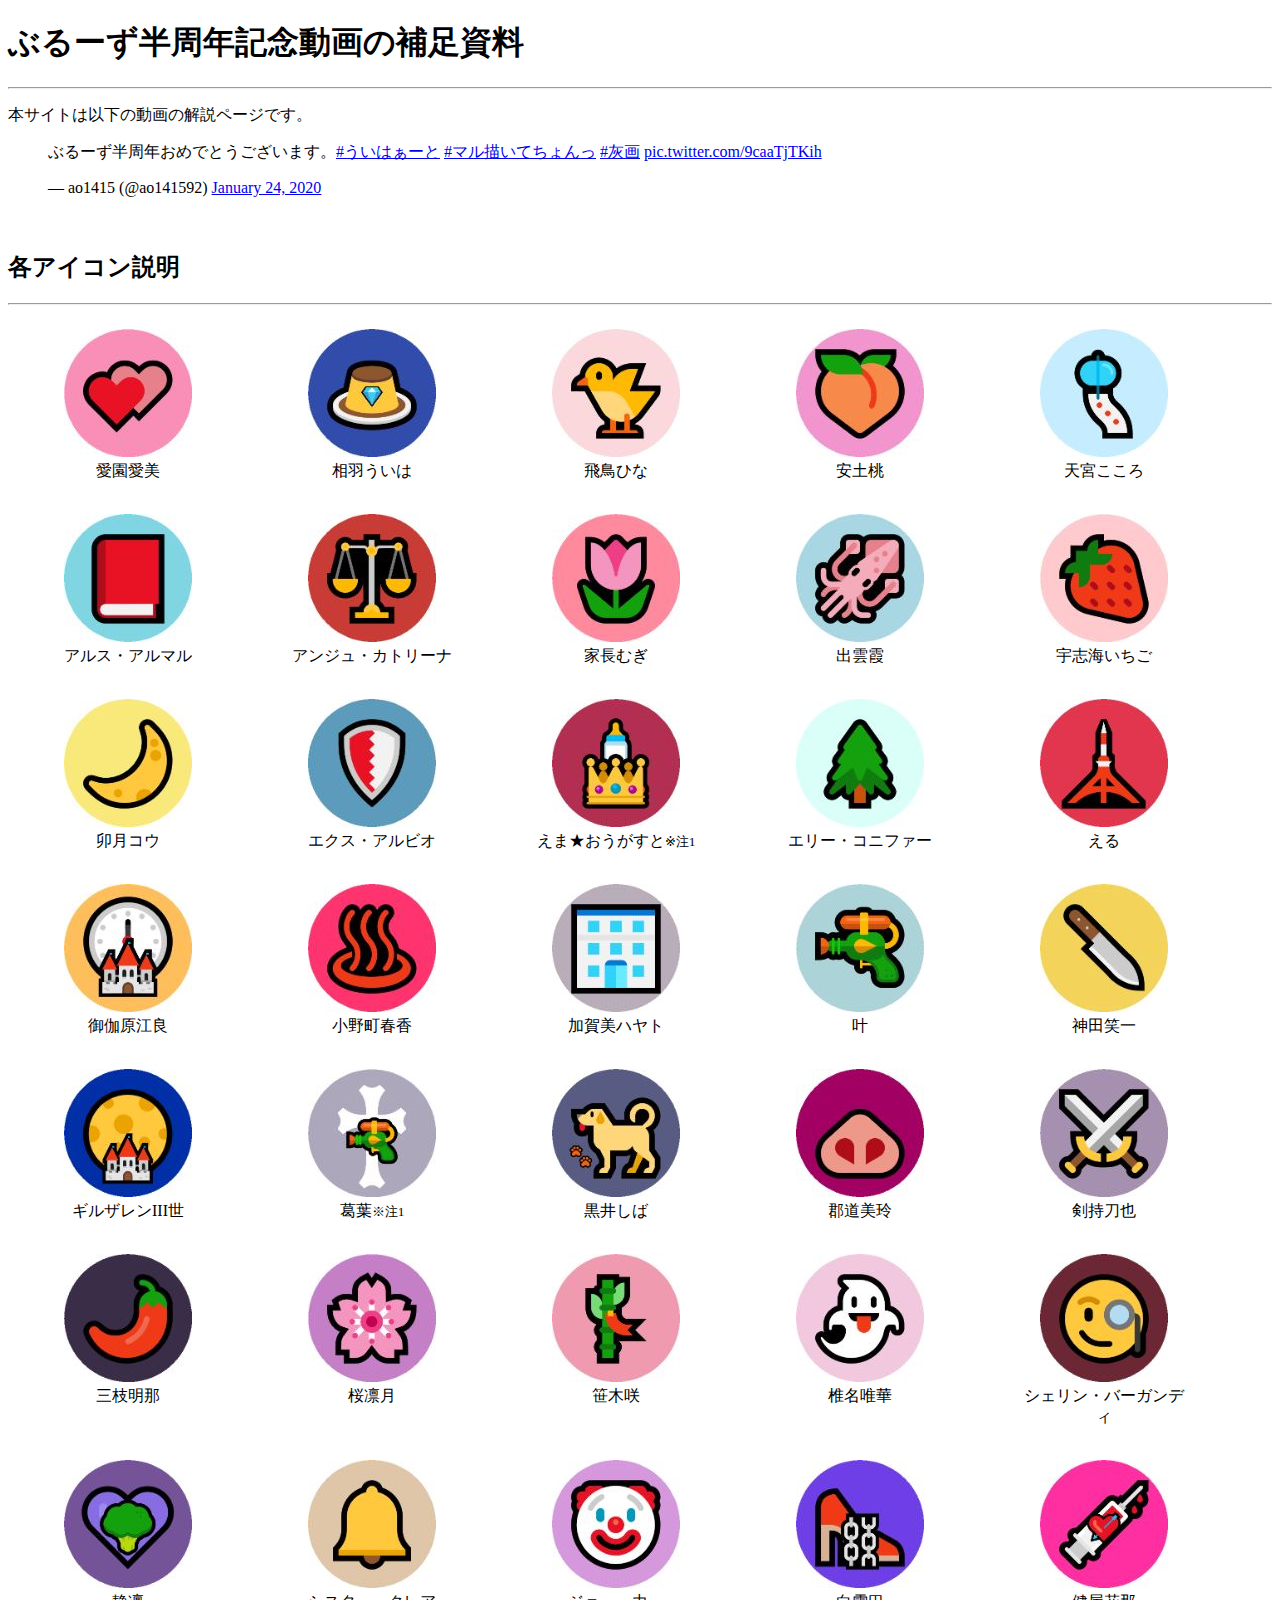
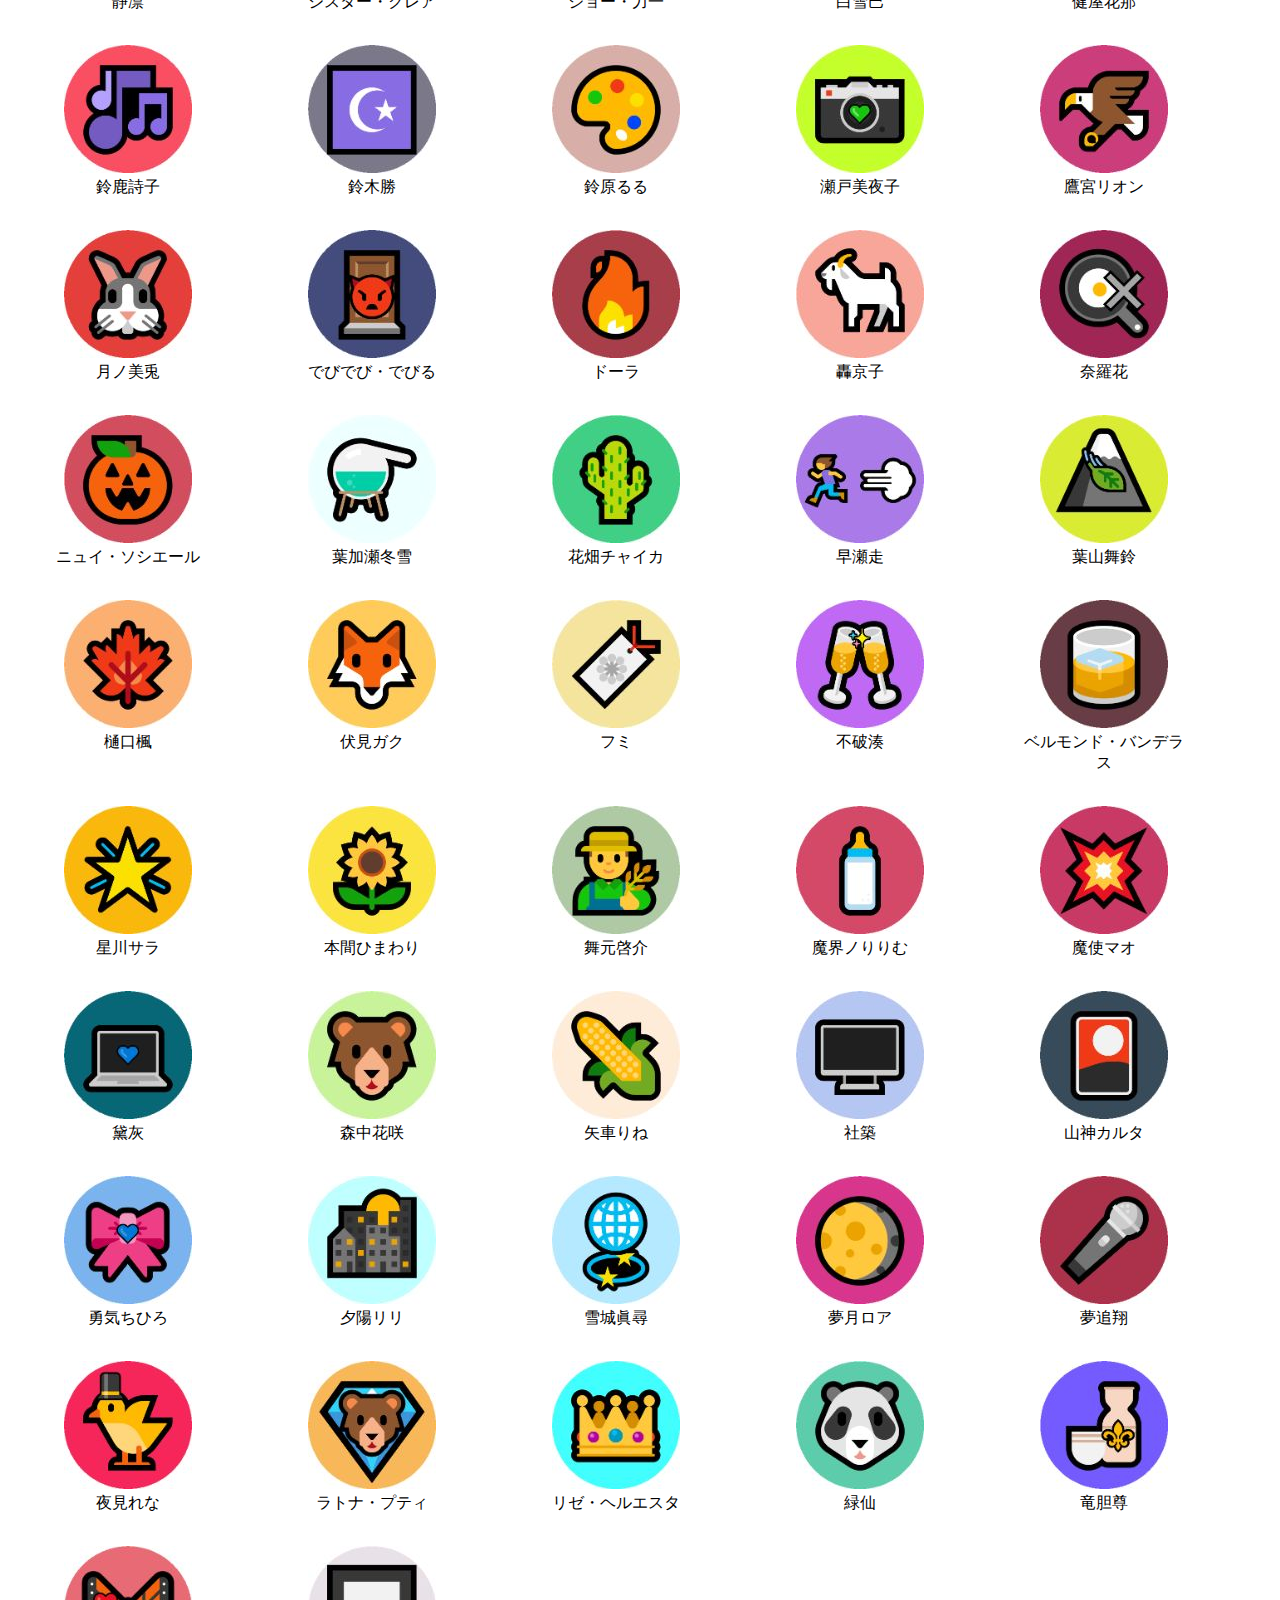
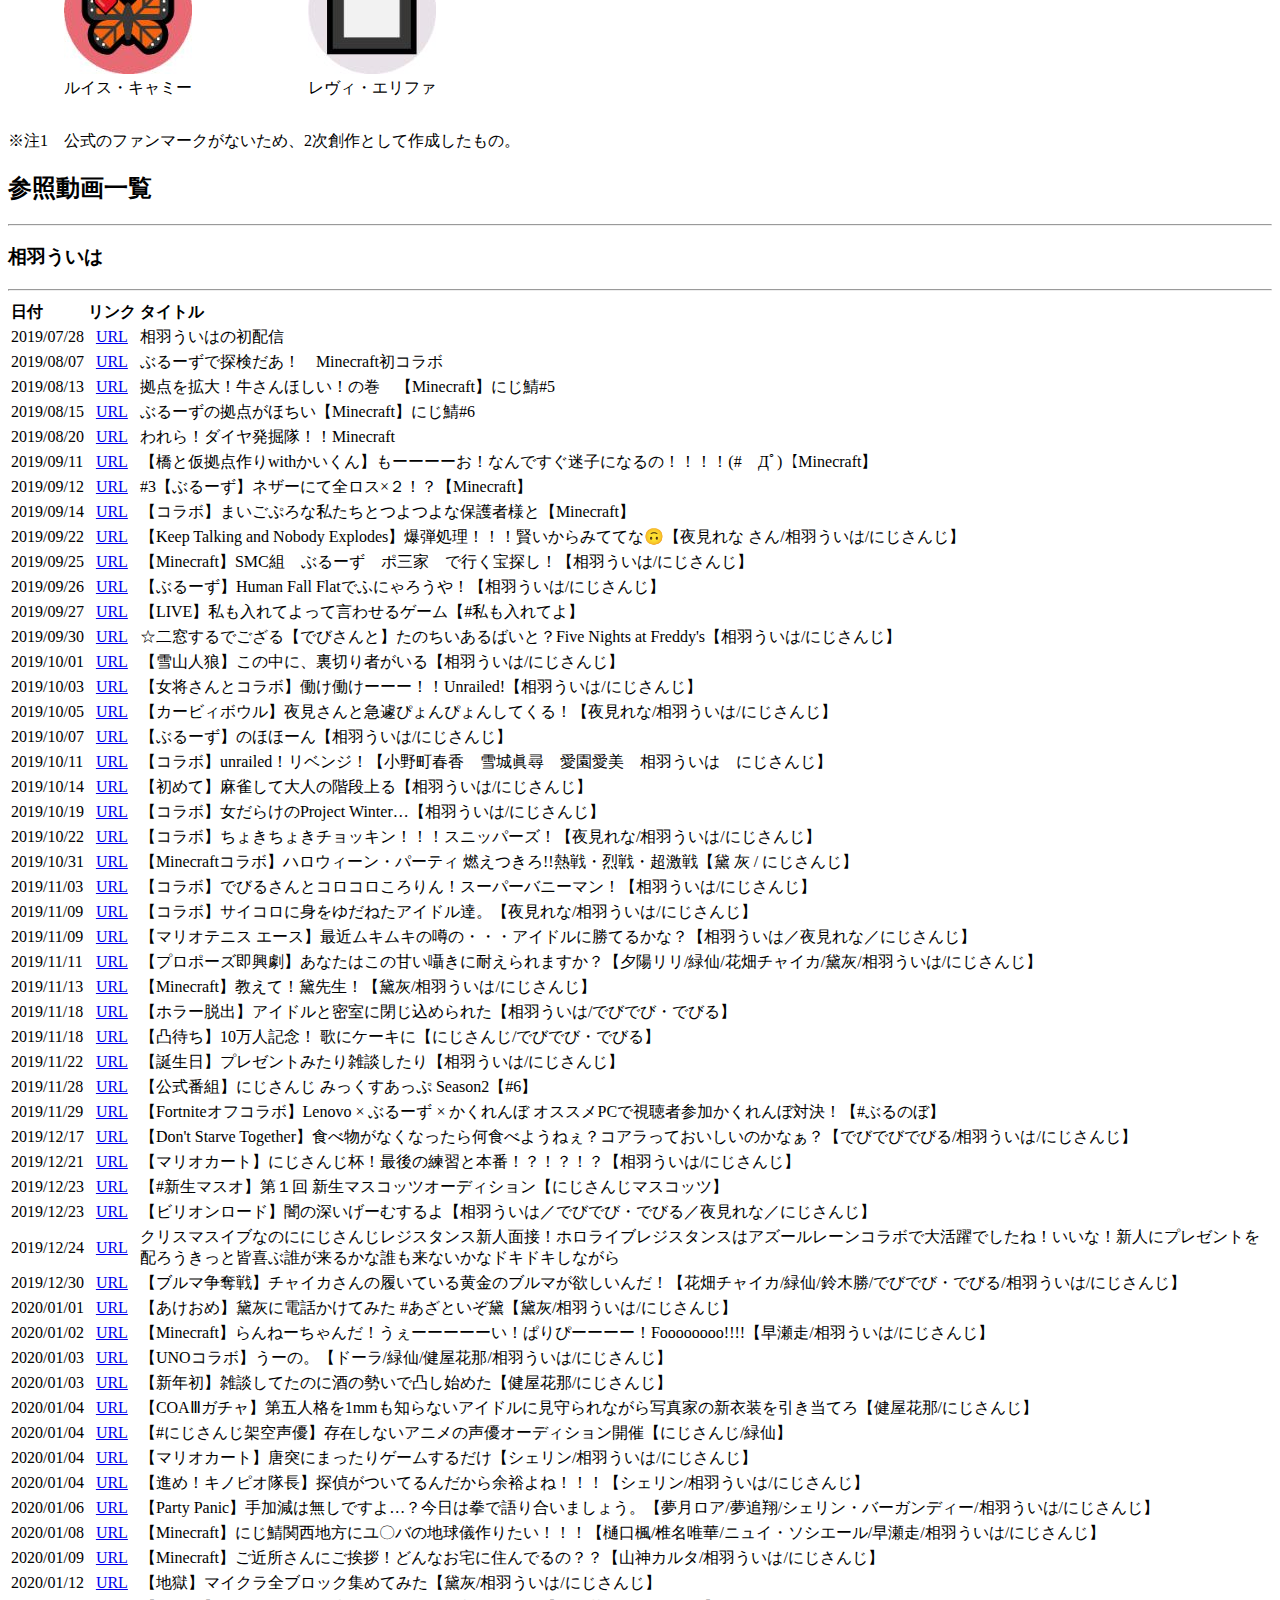
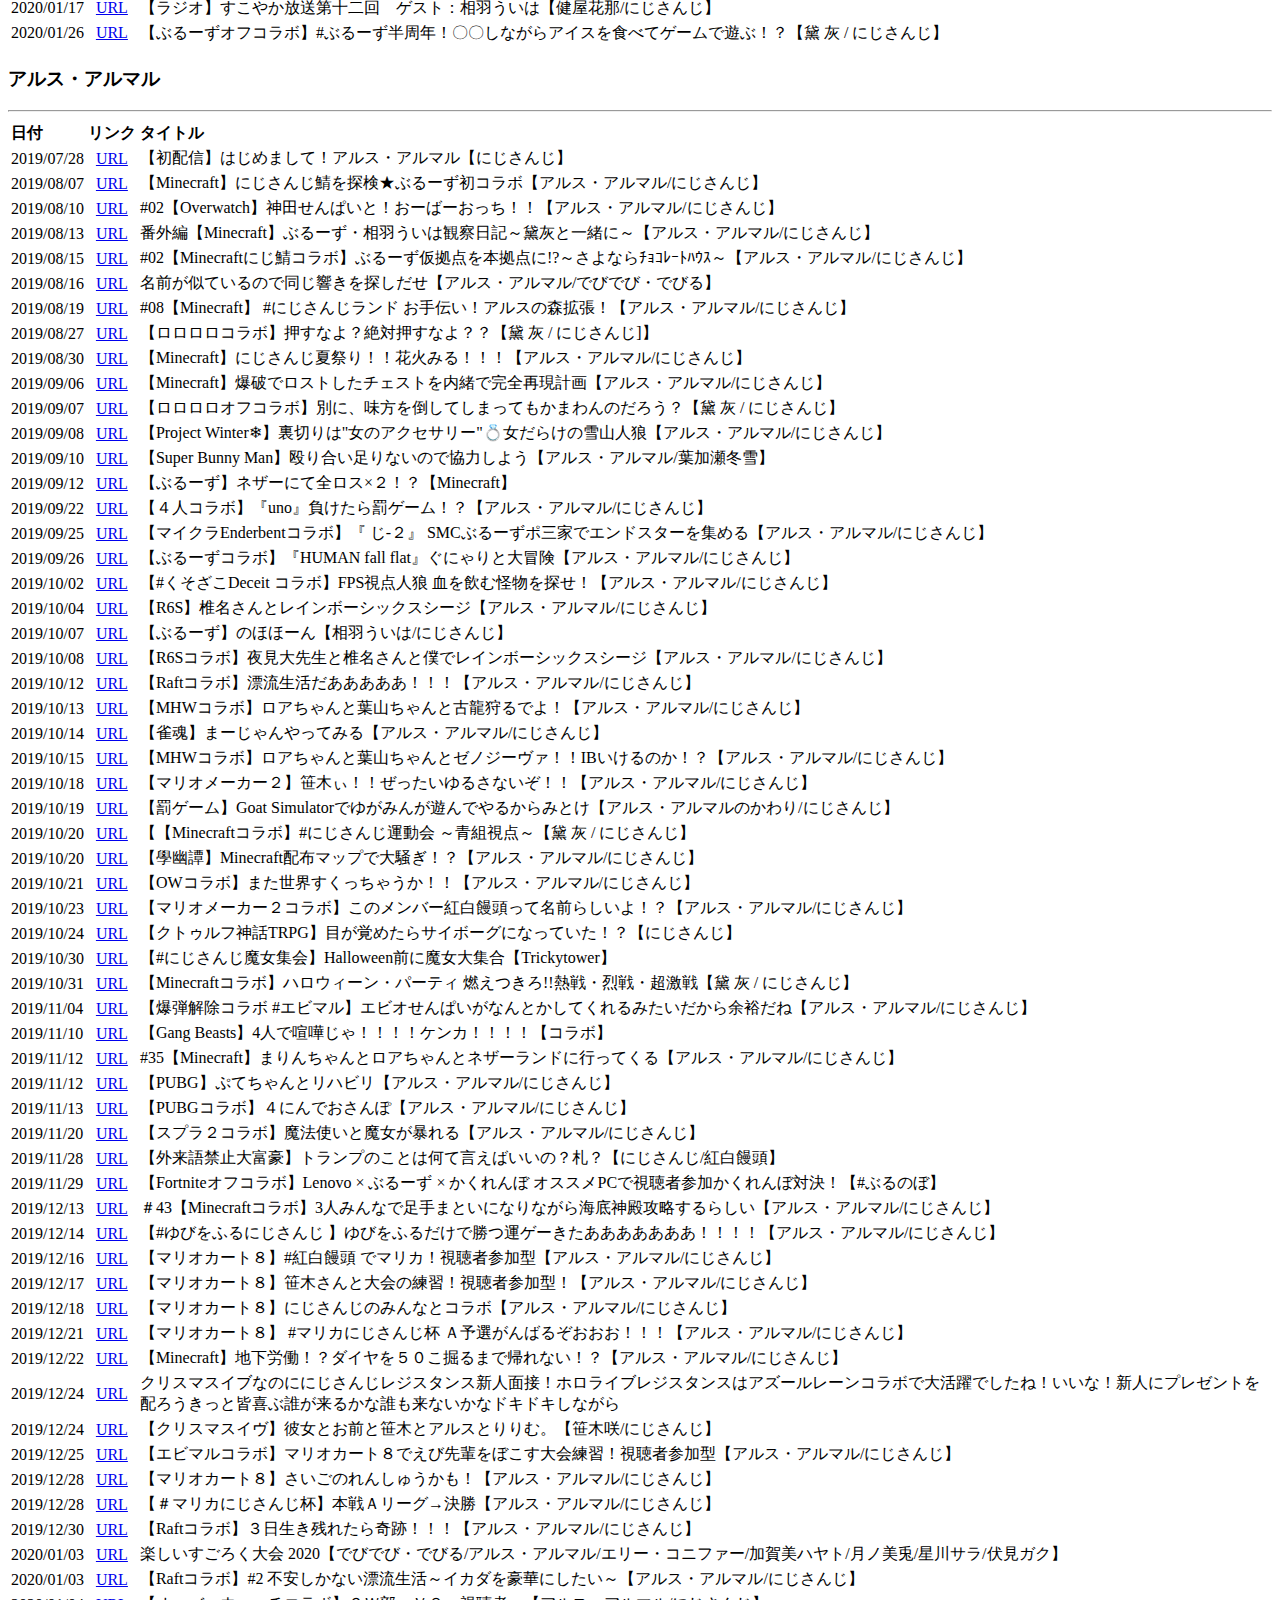
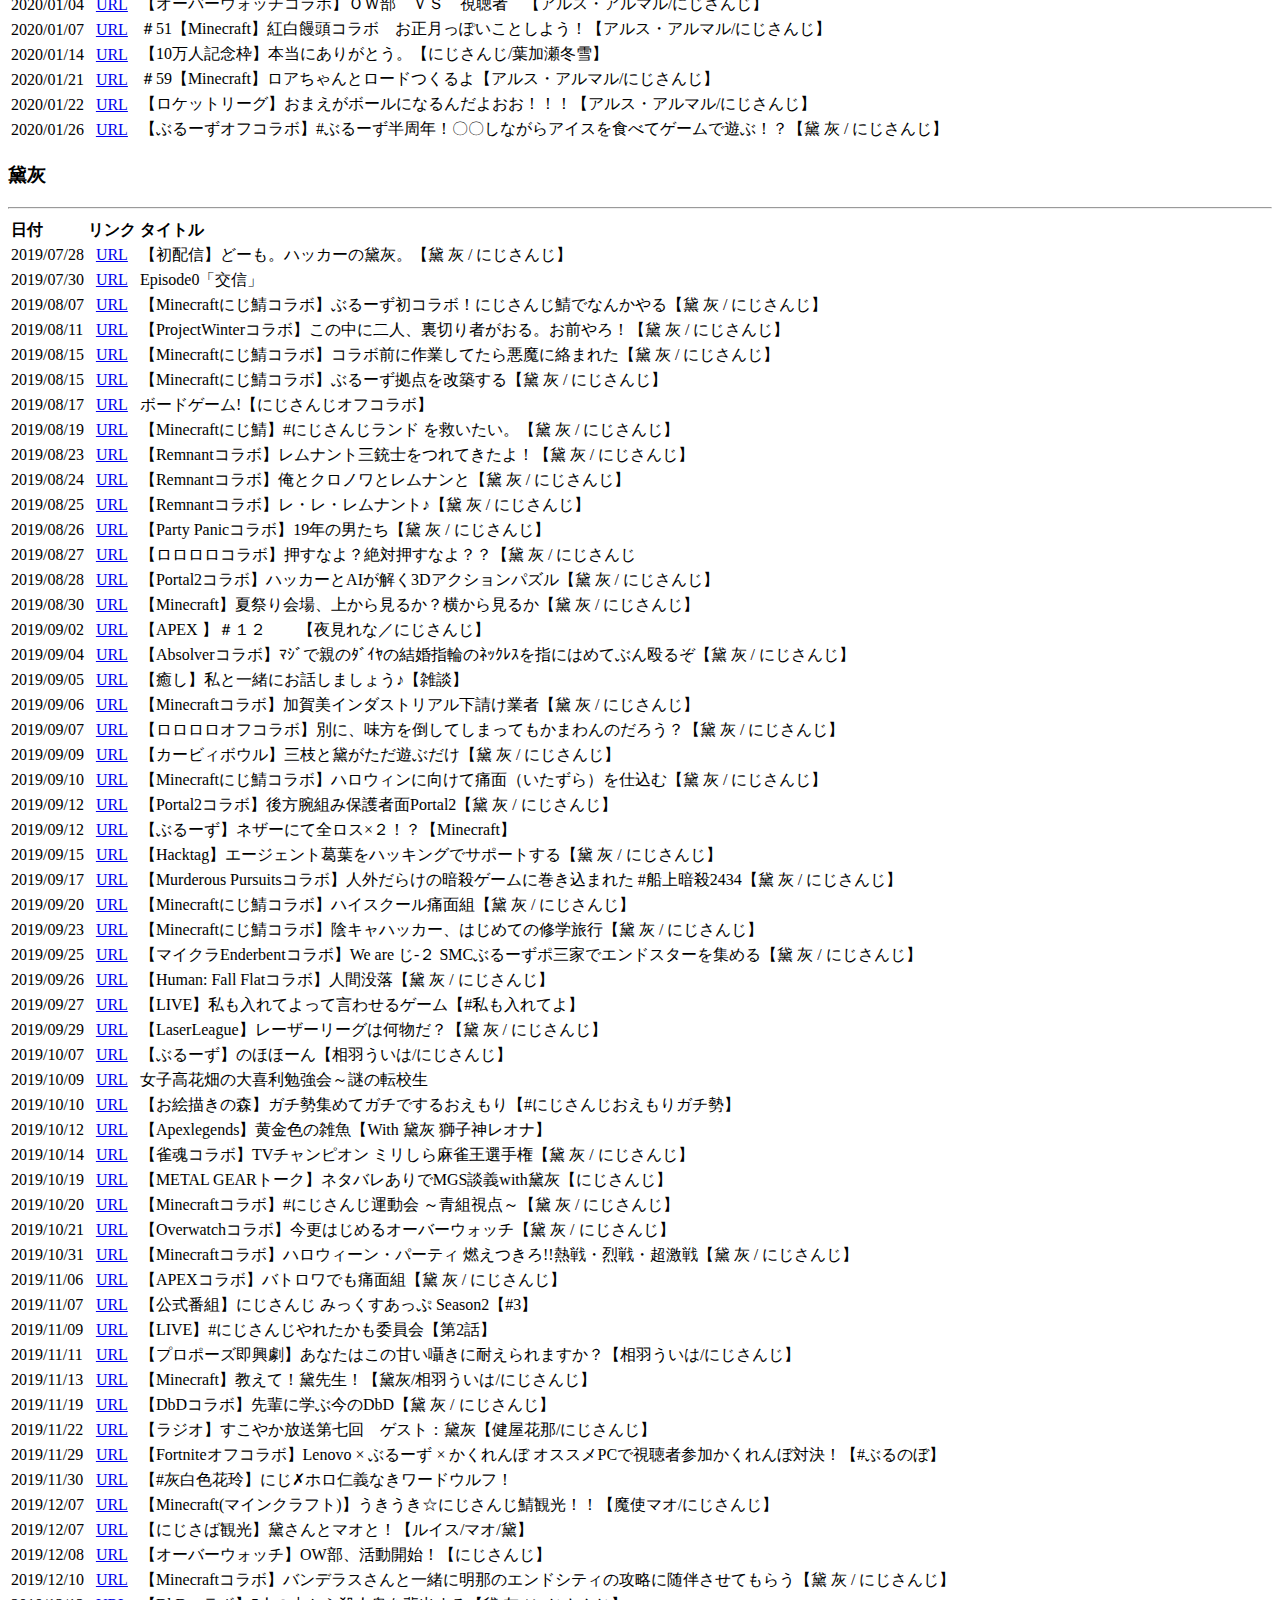
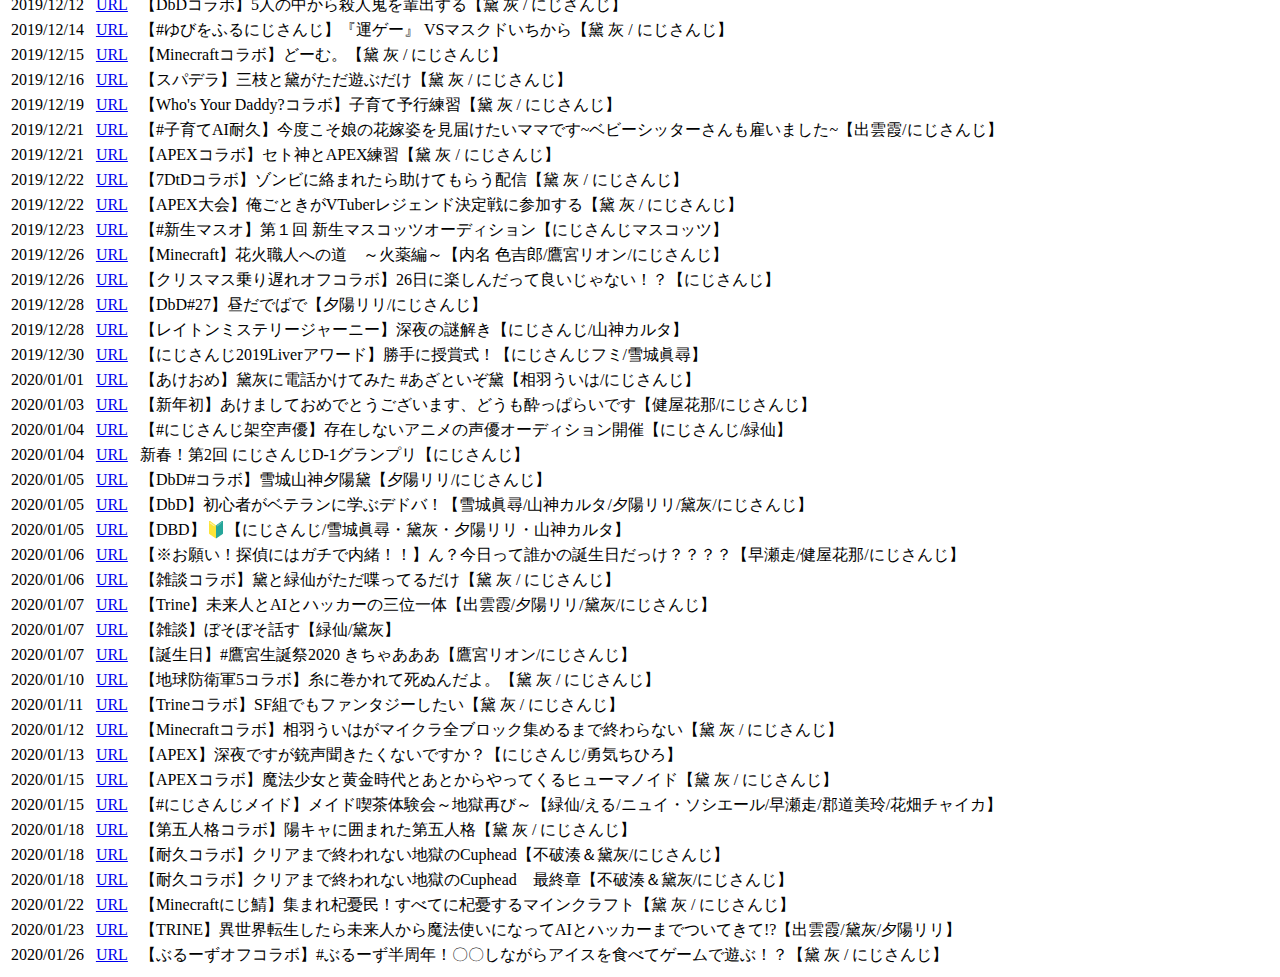
<file: public/にじさんじ/ぶるーず/半周年記念/index.html>
<!DOCTYPE html>
<html>

<head>
    <meta http-equiv="X-UA-Compatible" content="IE=edge">

    <!-- ページのタイトルを記述 -->
    <title>ぶるーず半周年記念</title>

    <meta charset="utf-8">

    <!-- content属性にページの紹介文を記述 -->
    <meta name="description" content="補足説明">

    <!-- content属性にページの著者情報を記述 -->
    <meta name="author" content="ao1415">

    <!-- モバイル端末への対応、ページをビューポートの幅に合わせてレンダリング（Android, iOS6以降）
     	ズームを許可しない設定「user-scalable=no」は加えない -->
    <meta name="viewport" content="width=device-width, initial-scale=1">

    <!-- スタイルシートはできるだけ早くレンダリングされるため、HTMLドキュメントの上の方に記述
     	href属性にスタイルシートファイルのURIを記述 -->
    <link rel="stylesheet" href="./default.css">

    <!-- IE8以下用に2つのスクリプトを記述
		html5shiv.js: IE8以下にHTML5の要素を認識するようにさせる
		respond.js: IE8以下にMedia Queriesの代替え機能を提供 -->
    <!--[if lt IE 9]>
			<script src="//cdn.jsdelivr.net/html5shiv/3.7.2/html5shiv.min.js"></script>
			<script src="//cdnjs.cloudflare.com/ajax/libs/respond.js/1.4.2/respond.min.js"></script>
		<![endif]-->

    <!-- href属性にファビコンファイルのURIを記述 -->
    <!-- <link rel="shortcut icon" href=""> -->

    <!-- コメントアウトしてあるコードは、iOS/Android用のアイコン指定 -->
    <!--
		<meta name="mobile-web-app-capable" content="yes">
		<link rel="icon" sizes="196x196" href="">
		<link rel="apple-touch-icon" sizes="152x152" href="">
		-->

    <!-- スクリプトでブロッキングを起こさないものはここに記述
		可能であれば「async（文書の読み込みが完了した時点でスクリプトを実行）」を使用
		Example: <script src="" async></script> -->
</head>

<body>

    <!-- コンテンツを記述 -->

    <h1>ぶるーず半周年記念動画の補足資料</h1>
    <hr>

    <p>本サイトは以下の動画の解説ページです。</p>
    <blockquote class="twitter-tweet"><p lang="ja" dir="ltr">ぶるーず半周年おめでとうございます。<a href="https://twitter.com/hashtag/%E3%81%86%E3%81%84%E3%81%AF%E3%81%81%E3%83%BC%E3%81%A8?src=hash&amp;ref_src=twsrc%5Etfw">#ういはぁーと</a> <a href="https://twitter.com/hashtag/%E3%83%9E%E3%83%AB%E6%8F%8F%E3%81%84%E3%81%A6%E3%81%A1%E3%82%87%E3%82%93%E3%81%A3?src=hash&amp;ref_src=twsrc%5Etfw">#マル描いてちょんっ</a>            <a href="https://twitter.com/hashtag/%E7%81%B0%E7%94%BB?src=hash&amp;ref_src=twsrc%5Etfw">#灰画</a> <a href="https://t.co/9caaTjTKih">pic.twitter.com/9caaTjTKih</a></p>&mdash; ao1415 (@ao141592) <a href="https://twitter.com/ao141592/status/1220814237808746496?ref_src=twsrc%5Etfw">January 24, 2020</a></blockquote><script async src="https://platform.twitter.com/widgets.js" charset="utf-8"></script>
    <br>

    <h2>各アイコン説明</h2>
    <hr>
    <figure class="thumbnail"><img src="./img/愛園愛美.jpg"><figcaption>愛園愛美</figcaption></figure>
    <figure class="thumbnail"><img src="./img/相羽ういは.jpg"><figcaption>相羽ういは</figcaption></figure>
    <figure class="thumbnail"><img src="./img/飛鳥ひな.jpg"><figcaption>飛鳥ひな</figcaption></figure>
    <figure class="thumbnail"><img src="./img/安土桃.jpg"><figcaption>安土桃</figcaption></figure>
    <figure class="thumbnail"><img src="./img/天宮こころ.jpg"><figcaption>天宮こころ</figcaption></figure>
    <figure class="thumbnail"><img src="./img/アルス・アルマル.jpg"><figcaption>アルス・アルマル</figcaption></figure>
    <figure class="thumbnail"><img src="./img/アンジュ・カトリーナ.jpg"><figcaption>アンジュ・カトリーナ</figcaption></figure>
    <figure class="thumbnail"><img src="./img/家長むぎ.jpg"><figcaption>家長むぎ</figcaption></figure>
    <figure class="thumbnail"><img src="./img/出雲霞.jpg"><figcaption>出雲霞</figcaption></figure>
    <figure class="thumbnail"><img src="./img/宇志海いちご.jpg"><figcaption>宇志海いちご</figcaption></figure>
    <figure class="thumbnail"><img src="./img/卯月コウ.jpg"><figcaption>卯月コウ</figcaption></figure>
    <figure class="thumbnail"><img src="./img/エクス・アルビオ.jpg"><figcaption>エクス・アルビオ</figcaption></figure>
    <figure class="thumbnail"><img src="./img/えま★おうがすと.jpg"><figcaption>えま★おうがすと<small>※注1</small></figcaption></figure>
    <figure class="thumbnail"><img src="./img/エリー・コニファー.jpg"><figcaption>エリー・コニファー</figcaption></figure>
    <figure class="thumbnail"><img src="./img/える.jpg"><figcaption>える</figcaption></figure>
    <figure class="thumbnail"><img src="./img/御伽原江良.jpg"><figcaption>御伽原江良</figcaption></figure>
    <figure class="thumbnail"><img src="./img/小野町春香.jpg"><figcaption>小野町春香</figcaption></figure>
    <figure class="thumbnail"><img src="./img/加賀美ハヤト.jpg"><figcaption>加賀美ハヤト</figcaption></figure>
    <figure class="thumbnail"><img src="./img/叶.jpg"><figcaption>叶</figcaption></figure>
    <figure class="thumbnail"><img src="./img/神田笑一.jpg"><figcaption>神田笑一</figcaption></figure>
    <figure class="thumbnail"><img src="./img/ギルザレンIII世.jpg"><figcaption>ギルザレンIII世</figcaption></figure>
    <figure class="thumbnail"><img src="./img/葛葉.jpg"><figcaption>葛葉<small>※注1</small></figcaption></figure>
    <figure class="thumbnail"><img src="./img/黒井しば.jpg"><figcaption>黒井しば</figcaption></figure>
    <figure class="thumbnail"><img src="./img/郡道美玲.jpg"><figcaption>郡道美玲</figcaption></figure>
    <figure class="thumbnail"><img src="./img/剣持刀也.jpg"><figcaption>剣持刀也</figcaption></figure>
    <figure class="thumbnail"><img src="./img/三枝明那.jpg"><figcaption>三枝明那</figcaption></figure>
    <figure class="thumbnail"><img src="./img/桜凛月.jpg"><figcaption>桜凛月</figcaption></figure>
    <figure class="thumbnail"><img src="./img/笹木咲.jpg"><figcaption>笹木咲</figcaption></figure>
    <figure class="thumbnail"><img src="./img/椎名唯華.jpg"><figcaption>椎名唯華</figcaption></figure>
    <figure class="thumbnail"><img src="./img/シェリン・バーガンディ.jpg"><figcaption>シェリン・バーガンディ</figcaption></figure>
    <figure class="thumbnail"><img src="./img/静凛.jpg"><figcaption>静凛</figcaption></figure>
    <figure class="thumbnail"><img src="./img/シスター・クレア.jpg"><figcaption>シスター・クレア</figcaption></figure>
    <figure class="thumbnail"><img src="./img/ジョー・力一.jpg"><figcaption>ジョー・力一</figcaption></figure>
    <figure class="thumbnail"><img src="./img/白雪巴.jpg"><figcaption>白雪巴</figcaption></figure>
    <figure class="thumbnail"><img src="./img/健屋花那.jpg"><figcaption>健屋花那</figcaption></figure>
    <figure class="thumbnail"><img src="./img/鈴鹿詩子.jpg"><figcaption>鈴鹿詩子</figcaption></figure>
    <figure class="thumbnail"><img src="./img/鈴木勝.jpg"><figcaption>鈴木勝</figcaption></figure>
    <figure class="thumbnail"><img src="./img/鈴原るる.jpg"><figcaption>鈴原るる</figcaption></figure>
    <figure class="thumbnail"><img src="./img/瀬戸美夜子.jpg"><figcaption>瀬戸美夜子</figcaption></figure>
    <figure class="thumbnail"><img src="./img/鷹宮リオン.jpg"><figcaption>鷹宮リオン</figcaption></figure>
    <figure class="thumbnail"><img src="./img/月ノ美兎.jpg"><figcaption>月ノ美兎</figcaption></figure>
    <figure class="thumbnail"><img src="./img/でびでび・でびる.jpg"><figcaption>でびでび・でびる</figcaption></figure>
    <figure class="thumbnail"><img src="./img/ドーラ.jpg"><figcaption>ドーラ</figcaption></figure>
    <figure class="thumbnail"><img src="./img/轟京子.jpg"><figcaption>轟京子</figcaption></figure>
    <figure class="thumbnail"><img src="./img/奈羅花.jpg"><figcaption>奈羅花</figcaption></figure>
    <figure class="thumbnail"><img src="./img/ニュイ・ソシエール.jpg"><figcaption>ニュイ・ソシエール</figcaption></figure>
    <figure class="thumbnail"><img src="./img/葉加瀬冬雪.jpg"><figcaption>葉加瀬冬雪</figcaption></figure>
    <figure class="thumbnail"><img src="./img/花畑チャイカ.jpg"><figcaption>花畑チャイカ</figcaption></figure>
    <figure class="thumbnail"><img src="./img/早瀬走.jpg"><figcaption>早瀬走</figcaption></figure>
    <figure class="thumbnail"><img src="./img/葉山舞鈴.jpg"><figcaption>葉山舞鈴</figcaption></figure>
    <figure class="thumbnail"><img src="./img/樋口楓.jpg"><figcaption>樋口楓</figcaption></figure>
    <figure class="thumbnail"><img src="./img/伏見ガク.jpg"><figcaption>伏見ガク</figcaption></figure>
    <figure class="thumbnail"><img src="./img/フミ.jpg"><figcaption>フミ</figcaption></figure>
    <figure class="thumbnail"><img src="./img/不破湊.jpg"><figcaption>不破湊</figcaption></figure>
    <figure class="thumbnail"><img src="./img/ベルモンド・バンデラス.jpg"><figcaption>ベルモンド・バンデラス</figcaption></figure>
    <figure class="thumbnail"><img src="./img/星川サラ.jpg"><figcaption>星川サラ</figcaption></figure>
    <figure class="thumbnail"><img src="./img/本間ひまわり.jpg"><figcaption>本間ひまわり</figcaption></figure>
    <figure class="thumbnail"><img src="./img/舞元啓介.jpg"><figcaption>舞元啓介</figcaption></figure>
    <figure class="thumbnail"><img src="./img/魔界ノりりむ.jpg"><figcaption>魔界ノりりむ</figcaption></figure>
    <figure class="thumbnail"><img src="./img/魔使マオ.jpg"><figcaption>魔使マオ</figcaption></figure>
    <figure class="thumbnail"><img src="./img/黛灰.jpg"><figcaption>黛灰</figcaption></figure>
    <figure class="thumbnail"><img src="./img/森中花咲.jpg"><figcaption>森中花咲</figcaption></figure>
    <figure class="thumbnail"><img src="./img/矢車りね.jpg"><figcaption>矢車りね</figcaption></figure>
    <figure class="thumbnail"><img src="./img/社築.jpg"><figcaption>社築</figcaption></figure>
    <figure class="thumbnail"><img src="./img/山神カルタ.jpg"><figcaption>山神カルタ</figcaption></figure>
    <figure class="thumbnail"><img src="./img/勇気ちひろ.jpg"><figcaption>勇気ちひろ</figcaption></figure>
    <figure class="thumbnail"><img src="./img/夕陽リリ.jpg"><figcaption>夕陽リリ</figcaption></figure>
    <figure class="thumbnail"><img src="./img/雪城眞尋.jpg"><figcaption>雪城眞尋</figcaption></figure>
    <figure class="thumbnail"><img src="./img/夢月ロア.jpg"><figcaption>夢月ロア</figcaption></figure>
    <figure class="thumbnail"><img src="./img/夢追翔.jpg"><figcaption>夢追翔</figcaption></figure>
    <figure class="thumbnail"><img src="./img/夜見れな.jpg"><figcaption>夜見れな</figcaption></figure>
    <figure class="thumbnail"><img src="./img/ラトナ・プティ.jpg"><figcaption>ラトナ・プティ</figcaption></figure>
    <figure class="thumbnail"><img src="./img/リゼ・ヘルエスタ.jpg"><figcaption>リゼ・ヘルエスタ</figcaption></figure>
    <figure class="thumbnail"><img src="./img/緑仙.jpg"><figcaption>緑仙</figcaption></figure>
    <figure class="thumbnail"><img src="./img/竜胆尊.jpg"><figcaption>竜胆尊</figcaption></figure>
    <figure class="thumbnail"><img src="./img/ルイス・キャミー.jpg"><figcaption>ルイス・キャミー</figcaption></figure>
    <figure class="thumbnail"><img src="./img/レヴィ・エリファ.jpg"><figcaption>レヴィ・エリファ</figcaption></figure>

    <br>
    <p>※注1　公式のファンマークがないため、2次創作として作成したもの。</p>
    <h2>参照動画一覧</h2>
    <hr>

    <h3>相羽ういは</h3>
    <hr>
    <table >
        <tr><th class="nobr">日付</th><th class="nobr">リンク</th><th>タイトル</th></tr>
        <tr><td>2019/07/28</td><td class="align-center"><a href="https://youtu.be/d31m65Wu6qo">URL</a></td><td>相羽ういはの初配信</td></tr>
        <tr><td>2019/08/07</td><td class="align-center"><a href="https://youtu.be/7hO3WWFwRxs">URL</a></td><td>ぶるーずで探検だあ！　Minecraft初コラボ</td></tr>
        <tr><td>2019/08/13</td><td class="align-center"><a href="https://youtu.be/LToeyLG7HE4">URL</a></td><td>拠点を拡大！牛さんほしい！の巻　【Minecraft】にじ鯖#5</td></tr>
        <tr><td>2019/08/15</td><td class="align-center"><a href="https://youtu.be/jX0ZMfiRKQk">URL</a></td><td>ぶるーずの拠点がほちい【Minecraft】にじ鯖#6</td></tr>
        <tr><td>2019/08/20</td><td class="align-center"><a href="https://youtu.be/22i5_clOGEE">URL</a></td><td>われら！ダイヤ発掘隊！！Minecraft</td></tr>
        <tr><td>2019/09/11</td><td class="align-center"><a href="https://youtu.be/65Ln4uE5KYE">URL</a></td><td>【橋と仮拠点作りwithかいくん】もーーーーお！なんですぐ迷子になるの！！！！(# ﾟДﾟ)【Minecraft】</td></tr>
        <tr><td>2019/09/12</td><td class="align-center"><a href="https://youtu.be/8Jmnh-6Q3mE">URL</a></td><td>#3【ぶるーず】ネザーにて全ロス×２！？【Minecraft】</td></tr>
        <tr><td>2019/09/14</td><td class="align-center"><a href="https://youtu.be/h5lYKbldJlU">URL</a></td><td>【コラボ】まいごぷろな私たちとつよつよな保護者様と【Minecraft】</td></tr>
        <tr><td>2019/09/22</td><td class="align-center"><a href="https://youtu.be/b0mdjhRfZow">URL</a></td><td>【Keep Talking and Nobody Explodes】爆弾処理！！！賢いからみててな🙃【夜見れな さん/相羽ういは/にじさんじ】</td></tr>
        <tr><td>2019/09/25</td><td class="align-center"><a href="https://youtu.be/bNr_TjOm_ik">URL</a></td><td>【Minecraft】SMC組　ぶるーず　ポ三家　で行く宝探し！【相羽ういは/にじさんじ】</td></tr>
        <tr><td>2019/09/26</td><td class="align-center"><a href="https://youtu.be/wSrsmjDysJc">URL</a></td><td>【ぶるーず】Human Fall Flatでふにゃろうや！【相羽ういは/にじさんじ】</td></tr>
        <tr><td>2019/09/27</td><td class="align-center"><a href="https://youtu.be/xJJ8oTag1D0">URL</a></td><td>【LIVE】私も入れてよって言わせるゲーム【#私も入れてよ】</td></tr>
        <tr><td>2019/09/30</td><td class="align-center"><a href="https://youtu.be/LAi4WBDApCA">URL</a></td><td>☆二窓するでござる【でびさんと】たのちいあるばいと？Five Nights at Freddy's【相羽ういは/にじさんじ】</td></tr>
        <tr><td>2019/10/01</td><td class="align-center"><a href="https://youtu.be/mqU3pp5Y8zw">URL</a></td><td>【雪山人狼】この中に、裏切り者がいる【相羽ういは/にじさんじ】</td></tr>
        <tr><td>2019/10/03</td><td class="align-center"><a href="https://youtu.be/qUs5R--NDfQ">URL</a></td><td>【女将さんとコラボ】働け働けーーー！！Unrailed!【相羽ういは/にじさんじ】</td></tr>
        <tr><td>2019/10/05</td><td class="align-center"><a href="https://youtu.be/7kyOcK6giLM">URL</a></td><td>【カービィボウル】夜見さんと急遽ぴょんぴょんしてくる！【夜見れな/相羽ういは/にじさんじ】</td></tr>
        <tr><td>2019/10/07</td><td class="align-center"><a href="https://youtu.be/eoy2CTceiAI">URL</a></td><td>【ぶるーず】のほほーん【相羽ういは/にじさんじ】</td></tr>
        <tr><td>2019/10/11</td><td class="align-center"><a href="https://youtu.be/AldIHLnnpyU">URL</a></td><td>【コラボ】unrailed！リベンジ！【小野町春香　雪城眞尋　愛園愛美　相羽ういは　にじさんじ】</td></tr>
        <tr><td>2019/10/14</td><td class="align-center"><a href="https://youtu.be/IVMM5y-f7lE">URL</a></td><td>【初めて】麻雀して大人の階段上る【相羽ういは/にじさんじ】</td></tr>
        <tr><td>2019/10/19</td><td class="align-center"><a href="https://youtu.be/qGBQfEI0CMs">URL</a></td><td>【コラボ】女だらけのProject Winter…【相羽ういは/にじさんじ】</td></tr>
        <tr><td>2019/10/22</td><td class="align-center"><a href="https://youtu.be/jrgS1oDyXzQ">URL</a></td><td>【コラボ】ちょきちょきチョッキン！！！スニッパーズ！【夜見れな/相羽ういは/にじさんじ】</td></tr>
        <tr><td>2019/10/31</td><td class="align-center"><a href="https://youtu.be/xWLEfKyFGLU">URL</a></td><td>【Minecraftコラボ】ハロウィーン・パーティ 燃えつきろ!!熱戦・烈戦・超激戦【黛 灰 / にじさんじ】</td></tr>
        <tr><td>2019/11/03</td><td class="align-center"><a href="https://youtu.be/Pt5h57YCkPA">URL</a></td><td>【コラボ】でびるさんとコロコロころりん！スーパーバニーマン！【相羽ういは/にじさんじ】</td></tr>
        <tr><td>2019/11/09</td><td class="align-center"><a href="https://youtu.be/Pyv4_Dr1eo8">URL</a></td><td>【コラボ】サイコロに身をゆだねたアイドル達。【夜見れな/相羽ういは/にじさんじ】</td></tr>
        <tr><td>2019/11/09</td><td class="align-center"><a href="https://youtu.be/uI15cM7NHuk">URL</a></td><td>【マリオテニス エース】最近ムキムキの噂の・・・アイドルに勝てるかな？【相羽ういは／夜見れな／にじさんじ】</td></tr>
        <tr><td>2019/11/11</td><td class="align-center"><a href="https://youtu.be/fRYY_M8QlXI">URL</a></td><td>【プロポーズ即興劇】あなたはこの甘い囁きに耐えられますか？【夕陽リリ/緑仙/花畑チャイカ/黛灰/相羽ういは/にじさんじ】</td></tr>
        <tr><td>2019/11/13</td><td class="align-center"><a href="https://youtu.be/VN5MbDuhInc">URL</a></td><td>【Minecraft】教えて！黛先生！【黛灰/相羽ういは/にじさんじ】</td></tr>
        <tr><td>2019/11/18</td><td class="align-center"><a href="https://youtu.be/saXGJt_9J5w">URL</a></td><td>【ホラー脱出】アイドルと密室に閉じ込められた【相羽ういは/でびでび・でびる】</td></tr>
        <tr><td>2019/11/18</td><td class="align-center"><a href="https://youtu.be/_VqkftMSjDo">URL</a></td><td>【凸待ち】10万人記念！ 歌にケーキに【にじさんじ/でびでび・でびる】</td></tr>
        <tr><td>2019/11/22</td><td class="align-center"><a href="https://youtu.be/azGfE_8H8sk">URL</a></td><td>【誕生日】プレゼントみたり雑談したり【相羽ういは/にじさんじ】</td></tr>
        <tr><td>2019/11/28</td><td class="align-center"><a href="https://youtu.be/NThy4a5ZswQ">URL</a></td><td>【公式番組】にじさんじ みっくすあっぷ Season2【#6】</td></tr>
        <tr><td>2019/11/29</td><td class="align-center"><a href="https://youtu.be/9St8yhoKTqk">URL</a></td><td>【Fortniteオフコラボ】Lenovo × ぶるーず × かくれんぼ オススメPCで視聴者参加かくれんぼ対決！【#ぶるのぼ】</td></tr>
        <tr><td>2019/12/17</td><td class="align-center"><a href="https://youtu.be/n_7r3dHlcQA">URL</a></td><td>【Don't Starve Together】食べ物がなくなったら何食べようねぇ？コアラっておいしいのかなぁ？【でびでびでびる/相羽ういは/にじさんじ】</td></tr>
        <tr><td>2019/12/21</td><td class="align-center"><a href="https://youtu.be/TRZ_YFhMnms">URL</a></td><td>【マリオカート】にじさんじ杯！最後の練習と本番！？！？！？【相羽ういは/にじさんじ】</td></tr>
        <tr><td>2019/12/23</td><td class="align-center"><a href="https://youtu.be/tbhqe2I5dPo">URL</a></td><td>【#新生マスオ】第１回 新生マスコッツオーディション【にじさんじマスコッツ】</td></tr>
        <tr><td>2019/12/23</td><td class="align-center"><a href="https://youtu.be/WkBchhxHlSM">URL</a></td><td>【ビリオンロード】闇の深いげーむするよ【相羽ういは／でびでび・でびる／夜見れな／にじさんじ】</td></tr>
        <tr><td>2019/12/24</td><td class="align-center"><a href="https://youtu.be/HbBcSbX8UWA">URL</a></td><td>クリスマスイブなのににじさんじレジスタンス新人面接！ホロライブレジスタンスはアズールレーンコラボで大活躍でしたね！いいな！新人にプレゼントを配ろうきっと皆喜ぶ誰が来るかな誰も来ないかなドキドキしながら</td></tr>
        <tr><td>2019/12/30</td><td class="align-center"><a href="https://youtu.be/ia8gBWwhqIY">URL</a></td><td>【ブルマ争奪戦】チャイカさんの履いている黄金のブルマが欲しいんだ！【花畑チャイカ/緑仙/鈴木勝/でびでび・でびる/相羽ういは/にじさんじ】</td></tr>
        <tr><td>2020/01/01</td><td class="align-center"><a href="https://youtu.be/x6GoZr6YDsk">URL</a></td><td>【あけおめ】黛灰に電話かけてみた #あざといぞ黛【黛灰/相羽ういは/にじさんじ】</td></tr>
        <tr><td>2020/01/02</td><td class="align-center"><a href="https://youtu.be/26zTTMyvjuY">URL</a></td><td>【Minecraft】らんねーちゃんだ！うぇーーーーーい！ぱりぴーーーー！Foooooooo!!!!【早瀬走/相羽ういは/にじさんじ】</td></tr>
        <tr><td>2020/01/03</td><td class="align-center"><a href="https://youtu.be/h3_3U7d-bp8">URL</a></td><td>【UNOコラボ】うーの。【ドーラ/緑仙/健屋花那/相羽ういは/にじさんじ】</td></tr>
        <tr><td>2020/01/03</td><td class="align-center"><a href="https://youtu.be/PMOk9f7tnrc">URL</a></td><td>【新年初】雑談してたのに酒の勢いで凸し始めた【健屋花那/にじさんじ】</td></tr>
        <tr><td>2020/01/04</td><td class="align-center"><a href="https://youtu.be/QGCLhM79lgM">URL</a></td><td>【COAⅢガチャ】第五人格を1mmも知らないアイドルに見守られながら写真家の新衣装を引き当てろ【健屋花那/にじさんじ】</td></tr>
        <tr><td>2020/01/04</td><td class="align-center"><a href="https://youtu.be/x9dEBGdD9mY">URL</a></td><td>【#にじさんじ架空声優】存在しないアニメの声優オーディション開催【にじさんじ/緑仙】</td></tr>
        <tr><td>2020/01/04</td><td class="align-center"><a href="https://youtu.be/Vyx3-v1TAzc">URL</a></td><td>【マリオカート】唐突にまったりゲームするだけ【シェリン/相羽ういは/にじさんじ】</td></tr>
        <tr><td>2020/01/04</td><td class="align-center"><a href="https://youtu.be/kZZUeq9TWro">URL</a></td><td>【進め！キノピオ隊長】探偵がついてるんだから余裕よね！！！【シェリン/相羽ういは/にじさんじ】</td></tr>
        <tr><td>2020/01/06</td><td class="align-center"><a href="https://youtu.be/zkjSmWKm2IY">URL</a></td><td>【Party Panic】手加減は無しですよ…？今日は拳で語り合いましょう。【夢月ロア/夢追翔/シェリン・バーガンディー/相羽ういは/にじさんじ】</td></tr>
        <tr><td>2020/01/08</td><td class="align-center"><a href="https://youtu.be/MfkpKcX3xfY">URL</a></td><td>【Minecraft】にじ鯖関西地方にユ〇バの地球儀作りたい！！！【樋口楓/椎名唯華/ニュイ・ソシエール/早瀬走/相羽ういは/にじさんじ】</td></tr>
        <tr><td>2020/01/09</td><td class="align-center"><a href="https://youtu.be/UhKnUGi43So">URL</a></td><td>【Minecraft】ご近所さんにご挨拶！どんなお宅に住んでるの？？【山神カルタ/相羽ういは/にじさんじ】</td></tr>
        <tr><td>2020/01/12</td><td class="align-center"><a href="https://youtu.be/3XZkjrrsA4M">URL</a></td><td>【地獄】マイクラ全ブロック集めてみた【黛灰/相羽ういは/にじさんじ】</td></tr>
        <tr><td>2020/01/17</td><td class="align-center"><a href="https://youtu.be/nb1cXA2Z6d0">URL</a></td><td>【ラジオ】すこやか放送第十二回　ゲスト：相羽ういは【健屋花那/にじさんじ】</td></tr>
        <tr><td>2020/01/26</td><td class="align-center"><a href="https://youtu.be/Cbjp96n-H0M">URL</a></td><td>【ぶるーずオフコラボ】#ぶるーず半周年！〇〇しながらアイスを食べてゲームで遊ぶ！？【黛 灰 / にじさんじ】</td></tr>
    </table>

    <h3>アルス・アルマル</h3>
    <hr>
    <table >
        <tr><th class="nobr">日付</th><th class="nobr">リンク</th><th>タイトル</th></tr>
        <tr><td>2019/07/28</td><td class="align-center"><a href="https://youtu.be/RX33h0yMfu4">URL</a></td><td>【初配信】はじめまして！アルス・アルマル【にじさんじ】</td></tr>
        <tr><td>2019/08/07</td><td class="align-center"><a href="https://youtu.be/O9jNz8E9BLg">URL</a></td><td>【Minecraft】にじさんじ鯖を探検★ぶるーず初コラボ【アルス・アルマル/にじさんじ】</td></tr>
        <tr><td>2019/08/10</td><td class="align-center"><a href="https://youtu.be/K5-RJYvButo">URL</a></td><td>#02【Overwatch】神田せんぱいと！おーばーおっち！！【アルス・アルマル/にじさんじ】</td></tr>
        <tr><td>2019/08/13</td><td class="align-center"><a href="https://youtu.be/1h9OVyC_p8M">URL</a></td><td>番外編【Minecraft】ぶるーず・相羽ういは観察日記～黛灰と一緒に～【アルス・アルマル/にじさんじ】</td></tr>
        <tr><td>2019/08/15</td><td class="align-center"><a href="https://youtu.be/uz24lezxeXo">URL</a></td><td>#02【Minecraftにじ鯖コラボ】ぶるーず仮拠点を本拠点に!?～さよならﾁｮｺﾚｰﾄﾊｳｽ～【アルス・アルマル/にじさんじ】</td></tr>
        <tr><td>2019/08/16</td><td class="align-center"><a href="https://youtu.be/QLYdlnsHzR8">URL</a></td><td>名前が似ているので同じ響きを探しだせ【アルス・アルマル/でびでび・でびる】</td></tr>
        <tr><td>2019/08/19</td><td class="align-center"><a href="https://youtu.be/Yaov_XqUSqs">URL</a></td><td>#08【Minecraft】 #にじさんじランド お手伝い！アルスの森拡張！【アルス・アルマル/にじさんじ】</td></tr>
        <tr><td>2019/08/27</td><td class="align-center"><a href="https://youtu.be/2MosdadAcCs">URL</a></td><td>【ロロロロコラボ】押すなよ？絶対押すなよ？？【黛 灰 / にじさんじ]】</td></tr>
        <tr><td>2019/08/30</td><td class="align-center"><a href="https://youtu.be/Z1EIneXgxko">URL</a></td><td>【Minecraft】にじさんじ夏祭り！！花火みる！！！【アルス・アルマル/にじさんじ】</td></tr>
        <tr><td>2019/09/06</td><td class="align-center"><a href="https://youtu.be/pc3JmQWYA3c">URL</a></td><td>【Minecraft】爆破でロストしたチェストを内緒で完全再現計画【アルス・アルマル/にじさんじ】</td></tr>
        <tr><td>2019/09/07</td><td class="align-center"><a href="https://youtu.be/IJPWYffvhaw">URL</a></td><td>【ロロロロオフコラボ】別に、味方を倒してしまってもかまわんのだろう？【黛 灰 / にじさんじ】</td></tr>
        <tr><td>2019/09/08</td><td class="align-center"><a href="https://youtu.be/bVQImZ2uHzw">URL</a></td><td>【Project Winter❄】裏切りは"女のアクセサリー"💍女だらけの雪山人狼【アルス・アルマル/にじさんじ】</td></tr>
        <tr><td>2019/09/10</td><td class="align-center"><a href="https://youtu.be/big2_IRvJzE">URL</a></td><td>【Super Bunny Man】殴り合い足りないので協力しよう【アルス・アルマル/葉加瀬冬雪】</td></tr>
        <tr><td>2019/09/12</td><td class="align-center"><a href="https://youtu.be/8Jmnh-6Q3mE">URL</a></td><td>【ぶるーず】ネザーにて全ロス×２！？【Minecraft】</td></tr>
        <tr><td>2019/09/22</td><td class="align-center"><a href="https://youtu.be/gI57w1-1Bgo">URL</a></td><td>【４人コラボ】『uno』負けたら罰ゲーム！？【アルス・アルマル/にじさんじ】</td></tr>
        <tr><td>2019/09/25</td><td class="align-center"><a href="https://youtu.be/n89YNT2wiXI">URL</a></td><td>【マイクラEnderbentコラボ】『 じ-２』 SMCぶるーずポ三家でエンドスターを集める【アルス・アルマル/にじさんじ】</td></tr>
        <tr><td>2019/09/26</td><td class="align-center"><a href="https://youtu.be/1rKRZh_ahao">URL</a></td><td>【ぶるーずコラボ】『HUMAN fall flat』ぐにゃりと大冒険【アルス・アルマル/にじさんじ】</td></tr>
        <tr><td>2019/10/02</td><td class="align-center"><a href="https://youtu.be/k_-fy3P-JQ0">URL</a></td><td>【#くそざこDeceit コラボ】FPS視点人狼 血を飲む怪物を探せ！【アルス・アルマル/にじさんじ】</td></tr>
        <tr><td>2019/10/04</td><td class="align-center"><a href="https://youtu.be/xyeqicoFsrw">URL</a></td><td>【R6S】椎名さんとレインボーシックスシージ【アルス・アルマル/にじさんじ】</td></tr>
        <tr><td>2019/10/07</td><td class="align-center"><a href="https://youtu.be/eoy2CTceiAI">URL</a></td><td>【ぶるーず】のほほーん【相羽ういは/にじさんじ】</td></tr>
        <tr><td>2019/10/08</td><td class="align-center"><a href="https://youtu.be/M2bommTT_2U">URL</a></td><td>【R6Sコラボ】夜見大先生と椎名さんと僕でレインボーシックスシージ【アルス・アルマル/にじさんじ】</td></tr>
        <tr><td>2019/10/12</td><td class="align-center"><a href="https://youtu.be/pWWNEcj2V6Q">URL</a></td><td>【Raftコラボ】漂流生活だあああああ！！！【アルス・アルマル/にじさんじ】</td></tr>
        <tr><td>2019/10/13</td><td class="align-center"><a href="https://youtu.be/IrfTsRsGPpQ">URL</a></td><td>【MHWコラボ】ロアちゃんと葉山ちゃんと古龍狩るでよ！【アルス・アルマル/にじさんじ】</td></tr>
        <tr><td>2019/10/14</td><td class="align-center"><a href="https://youtu.be/psQUJOUs2zU">URL</a></td><td>【雀魂】まーじゃんやってみる【アルス・アルマル/にじさんじ】</td></tr>
        <tr><td>2019/10/15</td><td class="align-center"><a href="https://youtu.be/zATd7l0cSqU">URL</a></td><td>【MHWコラボ】ロアちゃんと葉山ちゃんとゼノジーヴァ！！IBいけるのか！？【アルス・アルマル/にじさんじ】</td></tr>
        <tr><td>2019/10/18</td><td class="align-center"><a href="https://youtu.be/zTwq7ghGjrs">URL</a></td><td>【マリオメーカー２】笹木ぃ！！ぜったいゆるさないぞ！！【アルス・アルマル/にじさんじ】</td></tr>
        <tr><td>2019/10/19</td><td class="align-center"><a href="https://youtu.be/FMOkzQrilYM">URL</a></td><td>【罰ゲーム】Goat Simulatorでゆがみんが遊んでやるからみとけ【アルス・アルマルのかわり/にじさんじ】</td></tr>
        <tr><td>2019/10/20</td><td class="align-center"><a href="https://youtu.be/z3smA7e1A1M">URL</a></td><td>【【Minecraftコラボ】#にじさんじ運動会 ～青組視点～【黛 灰 / にじさんじ】</td></tr>
        <tr><td>2019/10/20</td><td class="align-center"><a href="https://youtu.be/hbs8Olul9vo">URL</a></td><td>【學幽譚】Minecraft配布マップで大騒ぎ！？【アルス・アルマル/にじさんじ】</td></tr>
        <tr><td>2019/10/21</td><td class="align-center"><a href="https://youtu.be/Pu_sLapEViE">URL</a></td><td>【OWコラボ】また世界すくっちゃうか！！【アルス・アルマル/にじさんじ】</td></tr>
        <tr><td>2019/10/23</td><td class="align-center"><a href="https://youtu.be/3Mz1ieaqPeY">URL</a></td><td>【マリオメーカー２コラボ】このメンバー紅白饅頭って名前らしいよ！？【アルス・アルマル/にじさんじ】</td></tr>
        <tr><td>2019/10/24</td><td class="align-center"><a href="https://youtu.be/_o0Ax9LvxWg">URL</a></td><td>【クトゥルフ神話TRPG】目が覚めたらサイボーグになっていた！？【にじさんじ】</td></tr>
        <tr><td>2019/10/30</td><td class="align-center"><a href="https://youtu.be/59K7pfwFxDQ">URL</a></td><td>【#にじさんじ魔女集会】Halloween前に魔女大集合【Trickytower】</td></tr>
        <tr><td>2019/10/31</td><td class="align-center"><a href="https://youtu.be/xWLEfKyFGLU">URL</a></td><td>【Minecraftコラボ】ハロウィーン・パーティ 燃えつきろ!!熱戦・烈戦・超激戦【黛 灰 / にじさんじ】</td></tr>
        <tr><td>2019/11/04</td><td class="align-center"><a href="https://youtu.be/xDUMFNm_umk">URL</a></td><td>【爆弾解除コラボ #エビマル】エビオせんぱいがなんとかしてくれるみたいだから余裕だね【アルス・アルマル/にじさんじ】</td></tr>
        <tr><td>2019/11/10</td><td class="align-center"><a href="https://youtu.be/ltz2901BFBM">URL</a></td><td>【Gang Beasts】4人で喧嘩じゃ！！！！ケンカ！！！！【コラボ】</td></tr>
        <tr><td>2019/11/12</td><td class="align-center"><a href="https://youtu.be/DQeugkfu-CY">URL</a></td><td>#35【Minecraft】まりんちゃんとロアちゃんとネザーランドに行ってくる【アルス・アルマル/にじさんじ】</td></tr>
        <tr><td>2019/11/12</td><td class="align-center"><a href="https://youtu.be/6FwkjronYsg">URL</a></td><td>【PUBG】ぷてちゃんとリハビリ【アルス・アルマル/にじさんじ】</td></tr>
        <tr><td>2019/11/13</td><td class="align-center"><a href="https://youtu.be/0skp4LAGfTg">URL</a></td><td>【PUBGコラボ】４にんでおさんぽ【アルス・アルマル/にじさんじ】</td></tr>
        <tr><td>2019/11/20</td><td class="align-center"><a href="https://youtu.be/rLJl73veKOM">URL</a></td><td>【スプラ２コラボ】魔法使いと魔女が暴れる【アルス・アルマル/にじさんじ】</td></tr>
        <tr><td>2019/11/28</td><td class="align-center"><a href="https://youtu.be/7BsTBSVWN7I">URL</a></td><td>【外来語禁止大富豪】トランプのことは何て言えばいいの？札？【にじさんじ/紅白饅頭】</td></tr>
        <tr><td>2019/11/29</td><td class="align-center"><a href="https://youtu.be/9St8yhoKTqk">URL</a></td><td>【Fortniteオフコラボ】Lenovo × ぶるーず × かくれんぼ オススメPCで視聴者参加かくれんぼ対決！【#ぶるのぼ】</td></tr>
        <tr><td>2019/12/13</td><td class="align-center"><a href="https://youtu.be/zKG70fsG9nc">URL</a></td><td>＃43【Minecraftコラボ】3人みんなで足手まといになりながら海底神殿攻略するらしい【アルス・アルマル/にじさんじ】</td></tr>
        <tr><td>2019/12/14</td><td class="align-center"><a href="https://youtu.be/QEnZgGLQnU8">URL</a></td><td>【#ゆびをふるにじさんじ 】ゆびをふるだけで勝つ運ゲーきたあああああああ！！！！【アルス・アルマル/にじさんじ】</td></tr>
        <tr><td>2019/12/16</td><td class="align-center"><a href="https://youtu.be/Q7cnZL01o68">URL</a></td><td>【マリオカート８】#紅白饅頭 でマリカ！視聴者参加型【アルス・アルマル/にじさんじ】</td></tr>
        <tr><td>2019/12/17</td><td class="align-center"><a href="https://youtu.be/aZ0KChr4lu4">URL</a></td><td>【マリオカート８】笹木さんと大会の練習！視聴者参加型！【アルス・アルマル/にじさんじ】</td></tr>
        <tr><td>2019/12/18</td><td class="align-center"><a href="https://youtu.be/e7xEJcQi5Cw">URL</a></td><td>【マリオカート８】にじさんじのみんなとコラボ【アルス・アルマル/にじさんじ】</td></tr>
        <tr><td>2019/12/21</td><td class="align-center"><a href="https://youtu.be/mCVWJIqdZzA">URL</a></td><td>【マリオカート８】 #マリカにじさんじ杯 Ａ予選がんばるぞおおお！！！【アルス・アルマル/にじさんじ】</td></tr>
        <tr><td>2019/12/22</td><td class="align-center"><a href="https://youtu.be/1Dp1aP-kbYE">URL</a></td><td>【Minecraft】地下労働！？ダイヤを５０こ掘るまで帰れない！？【アルス・アルマル/にじさんじ】</td></tr>
        <tr><td>2019/12/24</td><td class="align-center"><a href="https://youtu.be/HbBcSbX8UWA">URL</a></td><td>クリスマスイブなのににじさんじレジスタンス新人面接！ホロライブレジスタンスはアズールレーンコラボで大活躍でしたね！いいな！新人にプレゼントを配ろうきっと皆喜ぶ誰が来るかな誰も来ないかなドキドキしながら</td></tr>
        <tr><td>2019/12/24</td><td class="align-center"><a href="https://youtu.be/amkiVETaHa0">URL</a></td><td>【クリスマスイヴ】彼女とお前と笹木とアルスとりりむ。【笹木咲/にじさんじ】</td></tr>
        <tr><td>2019/12/25</td><td class="align-center"><a href="https://youtu.be/0hJ5oflhrs8">URL</a></td><td>【エビマルコラボ】マリオカート８でえび先輩をぼこす大会練習！視聴者参加型【アルス・アルマル/にじさんじ】</td></tr>
        <tr><td>2019/12/28</td><td class="align-center"><a href="https://youtu.be/OxyU9zDzMys">URL</a></td><td>【マリオカート８】さいごのれんしゅうかも！【アルス・アルマル/にじさんじ】</td></tr>
        <tr><td>2019/12/28</td><td class="align-center"><a href="https://youtu.be/s25k5nCmFuo">URL</a></td><td>【＃マリカにじさんじ杯】本戦Ａリーグ→決勝【アルス・アルマル/にじさんじ】</td></tr>
        <tr><td>2019/12/30</td><td class="align-center"><a href="https://youtu.be/JDJgU30QnqI">URL</a></td><td>【Raftコラボ】３日生き残れたら奇跡！！！【アルス・アルマル/にじさんじ】</td></tr>
        <tr><td>2020/01/03</td><td class="align-center"><a href="https://youtu.be/8IpK4nQiXQg">URL</a></td><td>楽しいすごろく大会 2020【でびでび・でびる/アルス・アルマル/エリー・コニファー/加賀美ハヤト/月ノ美兎/星川サラ/伏見ガク】</td></tr>
        <tr><td>2020/01/03</td><td class="align-center"><a href="https://youtu.be/HuYeqB9su5M">URL</a></td><td>【Raftコラボ】#2 不安しかない漂流生活～イカダを豪華にしたい～【アルス・アルマル/にじさんじ】</td></tr>
        <tr><td>2020/01/04</td><td class="align-center"><a href="https://youtu.be/TSM9g9qY0bE">URL</a></td><td>【オーバーウォッチコラボ】ＯＷ部　ＶＳ　視聴者　【アルス・アルマル/にじさんじ】</td></tr>
        <tr><td>2020/01/07</td><td class="align-center"><a href="https://youtu.be/31615_CeBOk">URL</a></td><td>＃51【Minecraft】紅白饅頭コラボ　お正月っぽいことしよう！【アルス・アルマル/にじさんじ】</td></tr>
        <tr><td>2020/01/14</td><td class="align-center"><a href="https://youtu.be/gk3wlFfk1KA">URL</a></td><td>【10万人記念枠】本当にありがとう。【にじさんじ/葉加瀬冬雪】</td></tr>
        <tr><td>2020/01/21</td><td class="align-center"><a href="https://youtu.be/f8EAuDSeaF8">URL</a></td><td>＃59【Minecraft】ロアちゃんとロードつくるよ【アルス・アルマル/にじさんじ】</td></tr>
        <tr><td>2020/01/22</td><td class="align-center"><a href="https://youtu.be/CqVaq9JGKck">URL</a></td><td>【ロケットリーグ】おまえがボールになるんだよおお！！！【アルス・アルマル/にじさんじ】</td></tr>
        <tr><td>2020/01/26</td><td class="align-center"><a href="https://youtu.be/Cbjp96n-H0M">URL</a></td><td>【ぶるーずオフコラボ】#ぶるーず半周年！〇〇しながらアイスを食べてゲームで遊ぶ！？【黛 灰 / にじさんじ】</td></tr>
    </table>

    <h3>黛灰</h3>
    <hr>
    <table >
        <tr><th class="nobr">日付</th><th class="nobr">リンク</th><th>タイトル</th></tr>
        <tr><td>2019/07/28</td><td class="align-center"><a href="https://youtu.be/BhTPBwKPXfQ">URL</a></td><td>【初配信】どーも。ハッカーの黛灰。【黛 灰 / にじさんじ】</td></tr>
        <tr><td>2019/07/30</td><td class="align-center"><a href="https://youtu.be/RflgWqcJAz8">URL</a></td><td>Episode0「交信」</td></tr>
        <tr><td>2019/08/07</td><td class="align-center"><a href="https://youtu.be/5HrS5W7e-sY">URL</a></td><td>【Minecraftにじ鯖コラボ】ぶるーず初コラボ！にじさんじ鯖でなんかやる【黛 灰 / にじさんじ】</td></tr>
        <tr><td>2019/08/11</td><td class="align-center"><a href="https://youtu.be/IGQTh9U6xv4">URL</a></td><td>【ProjectWinterコラボ】この中に二人、裏切り者がおる。お前やろ！【黛 灰 / にじさんじ】</td></tr>
        <tr><td>2019/08/15</td><td class="align-center"><a href="https://youtu.be/mjKBbPvi_LI">URL</a></td><td>【Minecraftにじ鯖コラボ】コラボ前に作業してたら悪魔に絡まれた【黛 灰 / にじさんじ】</td></tr>
        <tr><td>2019/08/15</td><td class="align-center"><a href="https://youtu.be/oV7hEqPwHlA">URL</a></td><td>【Minecraftにじ鯖コラボ】ぶるーず拠点を改築する【黛 灰 / にじさんじ】</td></tr>
        <tr><td>2019/08/17</td><td class="align-center"><a href="https://youtu.be/HfRgbzo--Wk">URL</a></td><td>ボードゲーム!【にじさんじオフコラボ】</td></tr>
        <tr><td>2019/08/19</td><td class="align-center"><a href="https://youtu.be/lZbb7kBE-i0">URL</a></td><td>【Minecraftにじ鯖】#にじさんじランド を救いたい。【黛 灰 / にじさんじ】</td></tr>
        <tr><td>2019/08/23</td><td class="align-center"><a href="https://youtu.be/xtTYXuI7AH4">URL</a></td><td>【Remnantコラボ】レムナント三銃士をつれてきたよ！【黛 灰 / にじさんじ】</td></tr>
        <tr><td>2019/08/24</td><td class="align-center"><a href="https://youtu.be/4VgBCm-xfas">URL</a></td><td>【Remnantコラボ】俺とクロノワとレムナンと【黛 灰 / にじさんじ】</td></tr>
        <tr><td>2019/08/25</td><td class="align-center"><a href="https://youtu.be/K-KTJhAFrbw">URL</a></td><td>【Remnantコラボ】レ・レ・レムナント♪【黛 灰 / にじさんじ】</td></tr>
        <tr><td>2019/08/26</td><td class="align-center"><a href="https://youtu.be/2nKXpLJzhKE">URL</a></td><td>【Party Panicコラボ】19年の男たち【黛 灰 / にじさんじ】</td></tr>
        <tr><td>2019/08/27</td><td class="align-center"><a href="https://youtu.be/2MosdadAcCs">URL</a></td><td>【ロロロロコラボ】押すなよ？絶対押すなよ？？【黛 灰 / にじさんじ</td></tr>
        <tr><td>2019/08/28</td><td class="align-center"><a href="https://youtu.be/dmk8SQRNLLM">URL</a></td><td>【Portal2コラボ】ハッカーとAIが解く3Dアクションパズル【黛 灰 / にじさんじ】</td></tr>
        <tr><td>2019/08/30</td><td class="align-center"><a href="https://youtu.be/wNFKGCFmCUM">URL</a></td><td>【Minecraft】夏祭り会場、上から見るか？横から見るか【黛 灰 / にじさんじ】</td></tr>
        <tr><td>2019/09/02</td><td class="align-center"><a href="https://youtu.be/cwFdMoRmovo">URL</a></td><td>【APEX 】＃１２　　【夜見れな／にじさんじ】</td></tr>
        <tr><td>2019/09/04</td><td class="align-center"><a href="https://youtu.be/DiY_GUUUXjM">URL</a></td><td>【Absolverコラボ】ﾏｼﾞで親のﾀﾞｲﾔの結婚指輪のﾈｯｸﾚｽを指にはめてぶん殴るぞ【黛 灰 / にじさんじ】</td></tr>
        <tr><td>2019/09/05</td><td class="align-center"><a href="https://youtu.be/MjEOq0GIZjE">URL</a></td><td>【癒し】私と一緒にお話しましょう♪【雑談】</td></tr>
        <tr><td>2019/09/06</td><td class="align-center"><a href="https://youtu.be/ABQssgMmxxg">URL</a></td><td>【Minecraftコラボ】加賀美インダストリアル下請け業者【黛 灰 / にじさんじ】</td></tr>
        <tr><td>2019/09/07</td><td class="align-center"><a href="https://youtu.be/IJPWYffvhaw">URL</a></td><td>【ロロロロオフコラボ】別に、味方を倒してしまってもかまわんのだろう？【黛 灰 / にじさんじ】</td></tr>
        <tr><td>2019/09/09</td><td class="align-center"><a href="https://youtu.be/y2p7kFlCPjY">URL</a></td><td>【カービィボウル】三枝と黛がただ遊ぶだけ【黛 灰 / にじさんじ】</td></tr>
        <tr><td>2019/09/10</td><td class="align-center"><a href="https://youtu.be/y6A7FNjYu24">URL</a></td><td>【Minecraftにじ鯖コラボ】ハロウィンに向けて痛面（いたずら）を仕込む【黛 灰 / にじさんじ】</td></tr>
        <tr><td>2019/09/12</td><td class="align-center"><a href="https://youtu.be/FJA_1SmRuLA">URL</a></td><td>【Portal2コラボ】後方腕組み保護者面Portal2【黛 灰 / にじさんじ】</td></tr>
        <tr><td>2019/09/12</td><td class="align-center"><a href="https://youtu.be/8Jmnh-6Q3mE">URL</a></td><td>【ぶるーず】ネザーにて全ロス×２！？【Minecraft】</td></tr>
        <tr><td>2019/09/15</td><td class="align-center"><a href="https://youtu.be/V9idGgUBWMg">URL</a></td><td>【Hacktag】エージェント葛葉をハッキングでサポートする【黛 灰 / にじさんじ】</td></tr>
        <tr><td>2019/09/17</td><td class="align-center"><a href="https://youtu.be/88HUfLSxf3Q">URL</a></td><td>【Murderous Pursuitsコラボ】人外だらけの暗殺ゲームに巻き込まれた #船上暗殺2434【黛 灰 / にじさんじ】</td></tr>
        <tr><td>2019/09/20</td><td class="align-center"><a href="https://youtu.be/aOQVw8Eerd0">URL</a></td><td>【Minecraftにじ鯖コラボ】ハイスクール痛面組【黛 灰 / にじさんじ】</td></tr>
        <tr><td>2019/09/23</td><td class="align-center"><a href="https://youtu.be/W2aQlJ5t3VU">URL</a></td><td>【Minecraftにじ鯖コラボ】陰キャハッカー、はじめての修学旅行【黛 灰 / にじさんじ】</td></tr>
        <tr><td>2019/09/25</td><td class="align-center"><a href="https://youtu.be/AmHnU5Y_A5M">URL</a></td><td>【マイクラEnderbentコラボ】We are じ-２ SMCぶるーずポ三家でエンドスターを集める【黛 灰 / にじさんじ】</td></tr>
        <tr><td>2019/09/26</td><td class="align-center"><a href="https://youtu.be/v91GsuMN2xA">URL</a></td><td>【Human: Fall Flatコラボ】人間没落【黛 灰 / にじさんじ】</td></tr>
        <tr><td>2019/09/27</td><td class="align-center"><a href="https://youtu.be/xJJ8oTag1D0">URL</a></td><td>【LIVE】私も入れてよって言わせるゲーム【#私も入れてよ】</td></tr>
        <tr><td>2019/09/29</td><td class="align-center"><a href="https://youtu.be/z2R_NUsoHOk">URL</a></td><td>【LaserLeague】レーザーリーグは何物だ？【黛 灰 / にじさんじ】</td></tr>
        <tr><td>2019/10/07</td><td class="align-center"><a href="https://youtu.be/eoy2CTceiAI">URL</a></td><td>【ぶるーず】のほほーん【相羽ういは/にじさんじ】</td></tr>
        <tr><td>2019/10/09</td><td class="align-center"><a href="https://youtu.be/5Q4acA1ElIQ">URL</a></td><td>女子高花畑の大喜利勉強会～謎の転校生</td></tr>
        <tr><td>2019/10/10</td><td class="align-center"><a href="https://youtu.be/gNwl4GQyOJU">URL</a></td><td>【お絵描きの森】ガチ勢集めてガチでするおえもり【#にじさんじおえもりガチ勢】</td></tr>
        <tr><td>2019/10/12</td><td class="align-center"><a href="https://youtu.be/69Jcdo4tRQs">URL</a></td><td>【Apexlegends】黄金色の雑魚【With 黛灰 獅子神レオナ】</td></tr>
        <tr><td>2019/10/14</td><td class="align-center"><a href="https://youtu.be/PG9HZGCK8Yc">URL</a></td><td>【雀魂コラボ】TVチャンピオン ミリしら麻雀王選手権【黛 灰 / にじさんじ】</td></tr>
        <tr><td>2019/10/19</td><td class="align-center"><a href="https://youtu.be/wMLP2IEeGLc">URL</a></td><td>【METAL GEARトーク】ネタバレありでMGS談義with黛灰【にじさんじ】</td></tr>
        <tr><td>2019/10/20</td><td class="align-center"><a href="https://youtu.be/z3smA7e1A1M">URL</a></td><td>【Minecraftコラボ】#にじさんじ運動会 ～青組視点～【黛 灰 / にじさんじ】</td></tr>
        <tr><td>2019/10/21</td><td class="align-center"><a href="https://youtu.be/j-puDRc4G9g">URL</a></td><td>【Overwatchコラボ】今更はじめるオーバーウォッチ【黛 灰 / にじさんじ】</td></tr>
        <tr><td>2019/10/31</td><td class="align-center"><a href="https://youtu.be/xWLEfKyFGLU">URL</a></td><td>【Minecraftコラボ】ハロウィーン・パーティ 燃えつきろ!!熱戦・烈戦・超激戦【黛 灰 / にじさんじ】</td></tr>
        <tr><td>2019/11/06</td><td class="align-center"><a href="https://youtu.be/W_x4_NDrfxk">URL</a></td><td>【APEXコラボ】バトロワでも痛面組【黛 灰 / にじさんじ】</td></tr>
        <tr><td>2019/11/07</td><td class="align-center"><a href="https://youtu.be/rqA-qhB832g">URL</a></td><td>【公式番組】にじさんじ みっくすあっぷ Season2【#3】</td></tr>
        <tr><td>2019/11/09</td><td class="align-center"><a href="https://youtu.be/_dOr-a-zWZ8">URL</a></td><td>【LIVE】#にじさんじやれたかも委員会【第2話】</td></tr>
        <tr><td>2019/11/11</td><td class="align-center"><a href="https://youtu.be/fRYY_M8QlXI">URL</a></td><td>【プロポーズ即興劇】あなたはこの甘い囁きに耐えられますか？【相羽ういは/にじさんじ】</td></tr>
        <tr><td>2019/11/13</td><td class="align-center"><a href="https://youtu.be/VN5MbDuhInc">URL</a></td><td>【Minecraft】教えて！黛先生！【黛灰/相羽ういは/にじさんじ】</td></tr>
        <tr><td>2019/11/19</td><td class="align-center"><a href="https://youtu.be/IqAC6ycHugY">URL</a></td><td>【DbDコラボ】先輩に学ぶ今のDbD【黛 灰 / にじさんじ】</td></tr>
        <tr><td>2019/11/22</td><td class="align-center"><a href="https://youtu.be/QEHWT-SRmZY">URL</a></td><td>【ラジオ】すこやか放送第七回　ゲスト：黛灰【健屋花那/にじさんじ】</td></tr>
        <tr><td>2019/11/29</td><td class="align-center"><a href="https://youtu.be/9St8yhoKTqk">URL</a></td><td>【Fortniteオフコラボ】Lenovo × ぶるーず × かくれんぼ オススメPCで視聴者参加かくれんぼ対決！【#ぶるのぼ】</td></tr>
        <tr><td>2019/11/30</td><td class="align-center"><a href="https://youtu.be/-x1_mUKTss0">URL</a></td><td>【#灰白色花玲】にじ✗ホロ仁義なきワードウルフ！</td></tr>
        <tr><td>2019/12/07</td><td class="align-center"><a href="https://youtu.be/D1mbV2GX5To">URL</a></td><td>【Minecraft(マインクラフト)】うきうき☆にじさんじ鯖観光！！【魔使マオ/にじさんじ】</td></tr>
        <tr><td>2019/12/07</td><td class="align-center"><a href="https://youtu.be/eFGaD6M-YLo">URL</a></td><td>【にじさば観光】黛さんとマオと！【ルイス/マオ/黛】</td></tr>
        <tr><td>2019/12/08</td><td class="align-center"><a href="https://youtu.be/dV6Hf0dBcEA">URL</a></td><td>【オーバーウォッチ】OW部、活動開始！【にじさんじ】</td></tr>
        <tr><td>2019/12/10</td><td class="align-center"><a href="https://youtu.be/Q2cU1ho5Rgc">URL</a></td><td>【Minecraftコラボ】バンデラスさんと一緒に明那のエンドシティの攻略に随伴させてもらう【黛 灰 / にじさんじ】</td></tr>
        <tr><td>2019/12/12</td><td class="align-center"><a href="https://youtu.be/71YBdgSYpDU">URL</a></td><td>【DbDコラボ】5人の中から殺人鬼を輩出する【黛 灰 / にじさんじ】</td></tr>
        <tr><td>2019/12/14</td><td class="align-center"><a href="https://youtu.be/dANyWD2oGl0">URL</a></td><td>【#ゆびをふるにじさんじ】『運ゲー』 VSマスクドいちから【黛 灰 / にじさんじ】</td></tr>
        <tr><td>2019/12/15</td><td class="align-center"><a href="https://youtu.be/OdEqfNjt5GM">URL</a></td><td>【Minecraftコラボ】どーむ。【黛 灰 / にじさんじ】</td></tr>
        <tr><td>2019/12/16</td><td class="align-center"><a href="https://youtu.be/meWmhGFstDI">URL</a></td><td>【スパデラ】三枝と黛がただ遊ぶだけ【黛 灰 / にじさんじ】</td></tr>
        <tr><td>2019/12/19</td><td class="align-center"><a href="https://youtu.be/knRCE0CLi_s">URL</a></td><td>【Who's Your Daddy?コラボ】子育て予行練習【黛 灰 / にじさんじ】</td></tr>
        <tr><td>2019/12/21</td><td class="align-center"><a href="https://youtu.be/cqfOfUQwyaQ">URL</a></td><td>【#子育てAI耐久】今度こそ娘の花嫁姿を見届けたいママです~ベビーシッターさんも雇いました~【出雲霞/にじさんじ】</td></tr>
        <tr><td>2019/12/21</td><td class="align-center"><a href="https://youtu.be/YLgxjrPl5jU">URL</a></td><td>【APEXコラボ】セト神とAPEX練習【黛 灰 / にじさんじ】</td></tr>
        <tr><td>2019/12/22</td><td class="align-center"><a href="https://youtu.be/bkH0dKfAhNk">URL</a></td><td>【7DtDコラボ】ゾンビに絡まれたら助けてもらう配信【黛 灰 / にじさんじ】</td></tr>
        <tr><td>2019/12/22</td><td class="align-center"><a href="https://youtu.be/mYHdmjTVHVk">URL</a></td><td>【APEX大会】俺ごときがVTuberレジェンド決定戦に参加する【黛 灰 / にじさんじ】</td></tr>
        <tr><td>2019/12/23</td><td class="align-center"><a href="https://youtu.be/tbhqe2I5dPo">URL</a></td><td>【#新生マスオ】第１回 新生マスコッツオーディション【にじさんじマスコッツ】</td></tr>
        <tr><td>2019/12/26</td><td class="align-center"><a href="https://youtu.be/nACvHrtERNY">URL</a></td><td>【Minecraft】花火職人への道　～火薬編～【内名 色吉郎/鷹宮リオン/にじさんじ】</td></tr>
        <tr><td>2019/12/26</td><td class="align-center"><a href="https://youtu.be/ODsUFS9TtN4">URL</a></td><td>【クリスマス乗り遅れオフコラボ】26日に楽しんだって良いじゃない！？【にじさんじ】</td></tr>
        <tr><td>2019/12/28</td><td class="align-center"><a href="https://youtu.be/7RPKCJDAfQA">URL</a></td><td>【DbD#27】昼だでばで【夕陽リリ/にじさんじ】</td></tr>
        <tr><td>2019/12/28</td><td class="align-center"><a href="https://youtu.be/Ju_r2fpC0Eo">URL</a></td><td>【レイトンミステリージャーニー】深夜の謎解き【にじさんじ/山神カルタ】</td></tr>
        <tr><td>2019/12/30</td><td class="align-center"><a href="https://youtu.be/m1D5d6wdOds">URL</a></td><td>【にじさんじ2019Liverアワード】勝手に授賞式！【にじさんじフミ/雪城眞尋】</td></tr>
        <tr><td>2020/01/01</td><td class="align-center"><a href="https://youtu.be/x6GoZr6YDsk">URL</a></td><td>【あけおめ】黛灰に電話かけてみた #あざといぞ黛【相羽ういは/にじさんじ】</td></tr>
        <tr><td>2020/01/03</td><td class="align-center"><a href="https://youtu.be/PMOk9f7tnrc">URL</a></td><td>【新年初】あけましておめでとうございます、どうも酔っぱらいです【健屋花那/にじさんじ】</td></tr>
        <tr><td>2020/01/04</td><td class="align-center"><a href="https://youtu.be/x9dEBGdD9mY">URL</a></td><td>【#にじさんじ架空声優】存在しないアニメの声優オーディション開催【にじさんじ/緑仙】</td></tr>
        <tr><td>2020/01/04</td><td class="align-center"><a href="https://youtu.be/TK6Shkwwlhs">URL</a></td><td>新春！第2回 にじさんじD-1グランプリ【にじさんじ】</td></tr>
        <tr><td>2020/01/05</td><td class="align-center"><a href="https://youtu.be/5aTsl9wiw_4">URL</a></td><td>【DbD#コラボ】雪城山神夕陽黛【夕陽リリ/にじさんじ】</td></tr>
        <tr><td>2020/01/05</td><td class="align-center"><a href="https://youtu.be/R-JQSmVI3LM">URL</a></td><td>【DbD】初心者がベテランに学ぶデドバ！【雪城眞尋/山神カルタ/夕陽リリ/黛灰/にじさんじ】</td></tr>
        <tr><td>2020/01/05</td><td class="align-center"><a href="https://youtu.be/akDhyq-wyuo">URL</a></td><td>【DBD】🔰【にじさんじ/雪城眞尋・黛灰・夕陽リリ・山神カルタ】</td></tr>
        <tr><td>2020/01/06</td><td class="align-center"><a href="https://youtu.be/V-WFvyTmFR8">URL</a></td><td>【※お願い！探偵にはガチで内緒！！】ん？今日って誰かの誕生日だっけ？？？？【早瀬走/健屋花那/にじさんじ】</td></tr>
        <tr><td>2020/01/06</td><td class="align-center"><a href="https://youtu.be/7TUXvNmYRAs">URL</a></td><td>【雑談コラボ】黛と緑仙がただ喋ってるだけ【黛 灰 / にじさんじ】</td></tr>
        <tr><td>2020/01/07</td><td class="align-center"><a href="https://youtu.be/h11LavyTw3s">URL</a></td><td>【Trine】未来人とAIとハッカーの三位一体【出雲霞/夕陽リリ/黛灰/にじさんじ】</td></tr>
        <tr><td>2020/01/07</td><td class="align-center"><a href="https://youtu.be/rrNee8VJo70">URL</a></td><td>【雑談】ぼそぼそ話す【緑仙/黛灰】</td></tr>
        <tr><td>2020/01/07</td><td class="align-center"><a href="https://youtu.be/2ml6BXvll64">URL</a></td><td>【誕生日】#鷹宮生誕祭2020 きちゃあああ【鷹宮リオン/にじさんじ】</td></tr>
        <tr><td>2020/01/10</td><td class="align-center"><a href="https://youtu.be/Q55XFTjEEY8">URL</a></td><td>【地球防衛軍5コラボ】糸に巻かれて死ぬんだよ。【黛 灰 / にじさんじ】</td></tr>
        <tr><td>2020/01/11</td><td class="align-center"><a href="https://youtu.be/oDpow7Cb7HY">URL</a></td><td>【Trineコラボ】SF組でもファンタジーしたい【黛 灰 / にじさんじ】</td></tr>
        <tr><td>2020/01/12</td><td class="align-center"><a href="https://youtu.be/r6l0DVi5dPI">URL</a></td><td>【Minecraftコラボ】相羽ういはがマイクラ全ブロック集めるまで終わらない【黛 灰 / にじさんじ】</td></tr>
        <tr><td>2020/01/13</td><td class="align-center"><a href="https://youtu.be/Q394N4bUJys">URL</a></td><td>【APEX】深夜ですが銃声聞きたくないですか？【にじさんじ/勇気ちひろ】</td></tr>
        <tr><td>2020/01/15</td><td class="align-center"><a href="https://youtu.be/p1ihvXGf0EI">URL</a></td><td>【APEXコラボ】魔法少女と黄金時代とあとからやってくるヒューマノイド【黛 灰 / にじさんじ】</td></tr>
        <tr><td>2020/01/15</td><td class="align-center"><a href="https://youtu.be/2hwhhXfkPfY">URL</a></td><td>【#にじさんじメイド】メイド喫茶体験会～地獄再び～【緑仙/える/ニュイ・ソシエール/早瀬走/郡道美玲/花畑チャイカ】</td></tr>
        <tr><td>2020/01/18</td><td class="align-center"><a href="https://youtu.be/PyQw4dek0ms">URL</a></td><td>【第五人格コラボ】陽キャに囲まれた第五人格【黛 灰 / にじさんじ】</td></tr>
        <tr><td>2020/01/18</td><td class="align-center"><a href="https://youtu.be/JbNt4ZHDBpo">URL</a></td><td>【耐久コラボ】クリアまで終われない地獄のCuphead【不破湊＆黛灰/にじさんじ】</td></tr>
        <tr><td>2020/01/18</td><td class="align-center"><a href="https://youtu.be/p7A_-zjpXxU">URL</a></td><td>【耐久コラボ】クリアまで終われない地獄のCuphead　最終章【不破湊＆黛灰/にじさんじ】</td></tr>
        <tr><td>2020/01/22</td><td class="align-center"><a href="https://youtu.be/UF-MqvsBxPA">URL</a></td><td>【Minecraftにじ鯖】集まれ杞憂民！すべてに杞憂するマインクラフト【黛 灰 / にじさんじ】</td></tr>
        <tr><td>2020/01/23</td><td class="align-center"><a href="https://youtu.be/RRHZNRNgXdI">URL</a></td><td>【TRINE】異世界転生したら未来人から魔法使いになってAIとハッカーまでついてきて!?【出雲霞/黛灰/夕陽リリ】</td></tr>
        <tr><td>2020/01/26</td><td class="align-center"><a href="https://youtu.be/Cbjp96n-H0M">URL</a></td><td>【ぶるーずオフコラボ】#ぶるーず半周年！〇〇しながらアイスを食べてゲームで遊ぶ！？【黛 灰 / にじさんじ】</td></tr>
    </table>

    <!-- スクリプトでブロッキングを起こすものはここに記述
		ブロッキングを起こす原因としては、CSSのセレクタ操作（IE）、負荷の高いDOM操作、多数のスクリプトなど -->
    <!-- SCRIPTS -->
    <!-- 例: <script src="//ajax.googleapis.com/ajax/libs/jquery/1.11.1/jquery.min.js"></script> -->
</body>

</html>
</file>
<file: public/にじさんじ/ぶるーず/半周年記念/default.css>
.thumbnail {
    display: inline-block;
    text-align: center;
    vertical-align: top;
    box-sizing: border-box;
    width: 160px;
}

.thumbnail figcaption {
    text-align: center;
}

.nobr {
    white-space: nowrap;
}

.align-center {
    text-align: center;
}

table tr th {
    text-align: left;
}
</file>
